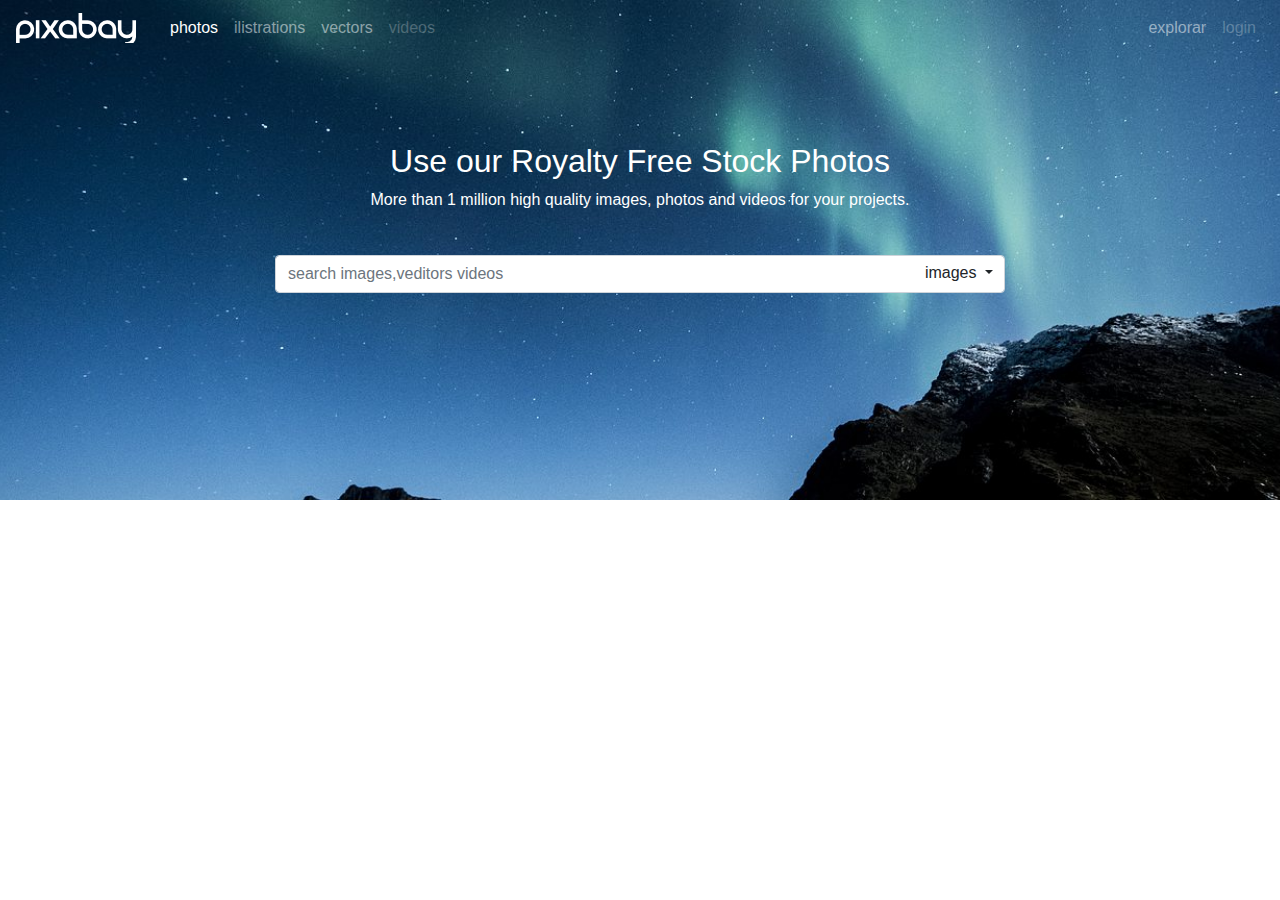
<file: index.html>
<!DOCTYPE html>
<html lang="en">

<head>
  <meta charset="UTF-8">
  <meta name="viewport" content="width=device-width, initial-scale=1.0">
  <meta http-equiv="X-UA-Compatible" content="ie=edge">
  <link rel="shortcut icon" href="./images/favicon-32x32.png" type="image/x-icon">
  <title>pixabay</title>
  <link rel="stylesheet" href="bootstrap-4.3.1-dist/css/bootstrap.css">
  <link rel="stylesheet" href="./css/custom.css">
  <link rel="stylesheet" href="./font-awesome-4.7.0/css/font-awesome.css">
</head>

<body>
  <section id="section1">
    <nav class="navbar navbar-expand-lg navbar-dark bg-light">
      <a class="navbar-brand" href="#"></a>
      <button class="navbar-toggler" type="button" data-toggle="collapse" data-target="#navbarNav"
        aria-controls="navbarNav" aria-expanded="false" aria-label="Toggle navigation">
        <span class="navbar-toggler-icon"></span>
      </button>
      <div class="collapse navbar-collapse" id="navbarNav">
        <ul class="navbar-nav">
          <li class="nav-item active">
            <a class="nav-link" href="#">photos <span class="sr-only">(current)</span></a>
          </li>
          <li class="nav-item">
            <a class="nav-link" href="#">ilistrations</a>
          </li>
          <li class="nav-item">
            <a class="nav-link" href="#">vectors</a>
          </li>
          <li class="nav-item">
            <a class="nav-link disabled" href="#" tabindex="-1" aria-disabled="true">videos</a>
          </li>
        </ul>
        <ul class="navbar-nav ml-auto">
          <li class="nav-item">
            <a class="nav-link" href="#">explorar</a>
          </li>
          <li class="nav-item">
            <a class="nav-link disabled" href="#" tabindex="-1" aria-disabled="true">login</a>
          </li>
        </ul>
      </div>
    </nav>

    <section class="text">
      <dir class="container">
        <div class="row">
          <div class="col-md-8 offset-2">
            <h2>Use our Royalty Free Stock Photos</h2>
            <p>More than 1 million high quality images, photos and videos for your projects.</p>
            <span class="searchicon"></span>
            <input type="search" placeholder="search images,veditors videos" name="search" id="search"
              class="form-control">
              <div class="dropdown">
                <button class="btn dropdown-toggle" type="button" id="dropdownMenuButton" data-toggle="dropdown" aria-haspopup="true" aria-expanded="false">
                 images
                </button>
                <div class="dropdown-menu" aria-labelledby="dropdownMenuButton">
                  <a class="dropdown-item" href="#">Action</a>
                  <a class="dropdown-item" href="#">Another action</a>
                  <a class="dropdown-item" href="#">Something else here</a>
                </div>
              </div>
          </div>
        </div>
      </dir>
    </section>
  </section>
  <script src="./js/jquery-3.4.1.js"></script>
  <script src="./js/popper.min.js"></script>
  <script src="./bootstrap-4.3.1-dist/js/bootstrap.js"></script>
</body>

</html>
</file>
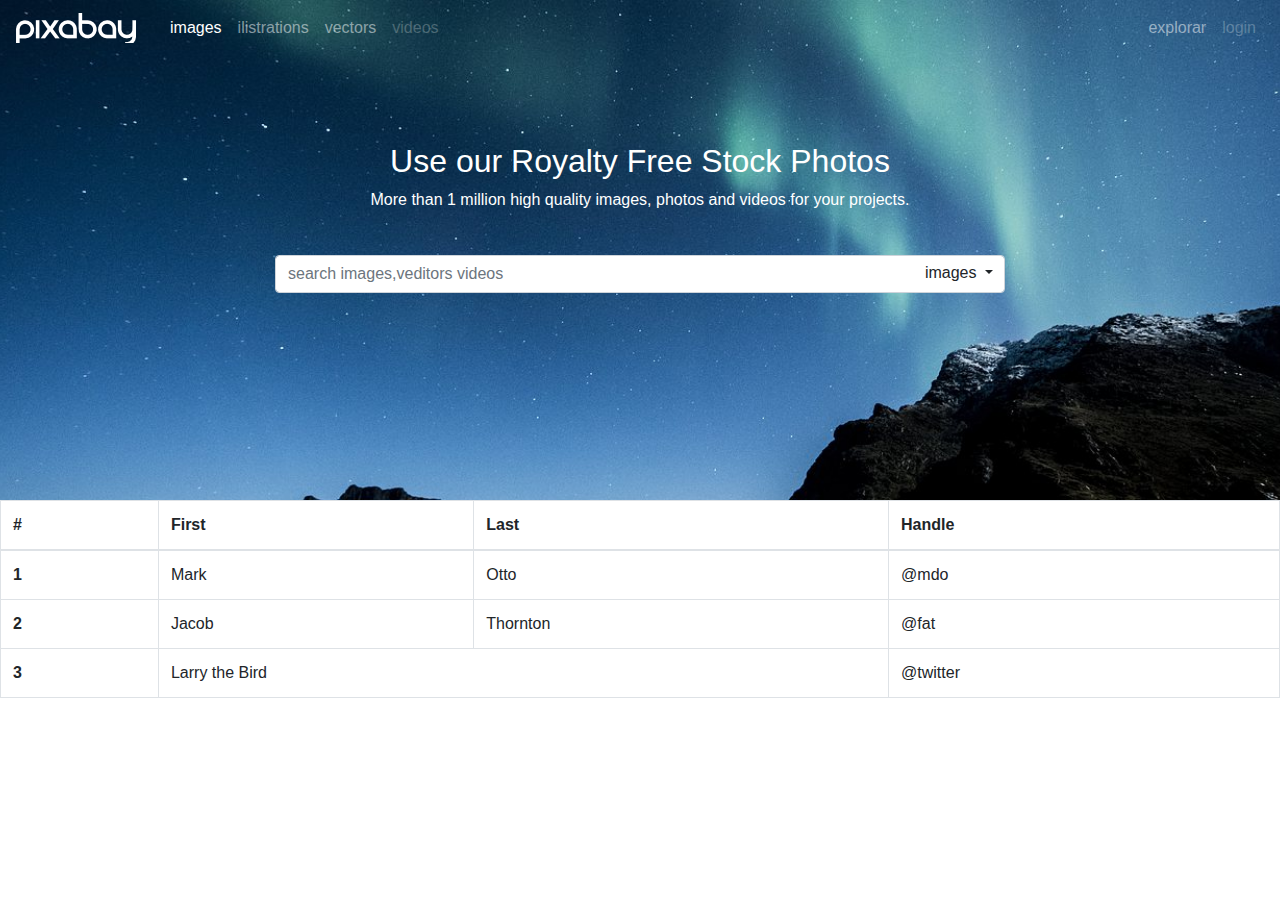
<file: views/table.html>
<!DOCTYPE html>
<html lang="en">

<head>
  <meta charset="UTF-8">
  <meta name="viewport" content="width=device-width, initial-scale=1.0">
  <meta http-equiv="X-UA-Compatible" content="ie=edge">
  <link rel="shortcut icon" href="../images/favicon-32x32.png" type="image/x-icon">
  <title>pixabay</title>
  <link rel="stylesheet" href="../bootstrap-4.3.1-dist/css/bootstrap.css">
  <link rel="stylesheet" href="../css/custom.css">
  <link rel="stylesheet" href="../font-awesome-4.7.0/css/font-awesome.css">
</head>

<body>
  <section id="section1">
    <nav class="navbar navbar-expand-lg navbar-dark bg-light">
      <a class="navbar-brand" href="/"></a>
      <button class="navbar-toggler" type="button" data-toggle="collapse" data-target="#navbarNav"
        aria-controls="navbarNav" aria-expanded="false" aria-label="Toggle navigation">
        <span class="navbar-toggler-icon"></span>
      </button>
      <div class="collapse navbar-collapse" id="navbarNav">
        <ul class="navbar-nav">
          <li class="nav-item active">
            <a class="nav-link" href="../views/table.html">images <span class="sr-only">(current)</span></a>
          </li>
          <li class="nav-item">
            <a class="nav-link" href="#">ilistrations</a>
          </li>
          <li class="nav-item">
            <a class="nav-link" href="#">vectors</a>
          </li>
          <li class="nav-item">
            <a class="nav-link disabled" href="#" tabindex="-1" aria-disabled="true">videos</a>
          </li>
        </ul>
        <ul class="navbar-nav ml-auto">
          <li class="nav-item">
            <a class="nav-link" href="#">explorar</a>
          </li>
          <li class="nav-item">
            <a class="nav-link disabled" href="#" tabindex="-1" aria-disabled="true">login</a>
          </li>
        </ul>
      </div>
    </nav>

    <section class="text">
      <dir class="container">
        <div class="row">
          <div class="col-md-8 offset-2">
            <h2>Use our Royalty Free Stock Photos</h2>
            <p>More than 1 million high quality images, photos and videos for your projects.</p>
            <span class="searchicon"></span>
            <input type="search" placeholder="search images,veditors videos" name="search" id="search"
              class="form-control">
              <div class="dropdown">
                <button class="btn dropdown-toggle" type="button" id="dropdownMenuButton" data-toggle="dropdown" aria-haspopup="true" aria-expanded="false">
                 images
                </button>
                <div class="dropdown-menu" aria-labelledby="dropdownMenuButton">
                  <a class="dropdown-item" href="#">Action</a>
                  <a class="dropdown-item" href="#">Another action</a>
                  <a class="dropdown-item" href="#">Something else here</a>
                </div>
              </div>
          </div>
        </div>
      </dir>
    </section>
  </section>
  <script src="../js/jquery-3.4.1.js"></script>
  <script src="../js/popper.min.js"></script>
  <script src="../bootstrap-4.3.1-dist/js/bootstrap.js"></script>
</body>
<table class="table table-bordered">
  <thead>
    <tr>
      <th scope="col">#</th>
      <th scope="col">First</th>
      <th scope="col">Last</th>
      <th scope="col">Handle</th>
    </tr>
  </thead>
  <tbody>
    <tr>
      <th scope="row">1</th>
      <td>Mark</td>
      <td>Otto</td>
      <td>@mdo</td>
    </tr>
    <tr>
      <th scope="row">2</th>
      <td>Jacob</td>
      <td>Thornton</td>
      <td>@fat</td>
    </tr>
    <tr>
      <th scope="row">3</th>
      <td colspan="2">Larry the Bird</td>
      <td>@twitter</td>
    </tr>
  </tbody>
</table>
</html>
</file>
<file: css/custom.css>
.navbar-brand{
background:url('../images/sprites.png');
display: inline-block;
width: 130px;
height: 30px;
background-position: 0 -380px;


}
#section1{
    background: url('../images/11-59-25-21_1440x480.jpg');
    background-repeat: no-repeat;
    height: 500px;
    width: 100%;
    background-position: center;
    background-size: cover;

}
#section1 .bg-light{
    background: none !important;

}
.text{

    color: white;
    text-align: center;
    padding-top: 70px;

}
.searchicon{
    background: url(../images/sprites.png);
    height:20px;
    width:70;
    background-repeat: no-repeat;
    background-position: -172px 0px;
    position: relative;
    z-index: 9999;
    display: inline-block;
    left: -281px;
    top: 39px;
}
.input#search{
    position: relative;
padding:0px 17px 0px 30px !important;   
}
.dropdown
{

    position: absolute;
    right: 14px;
    top: 112px;

}
</file>
